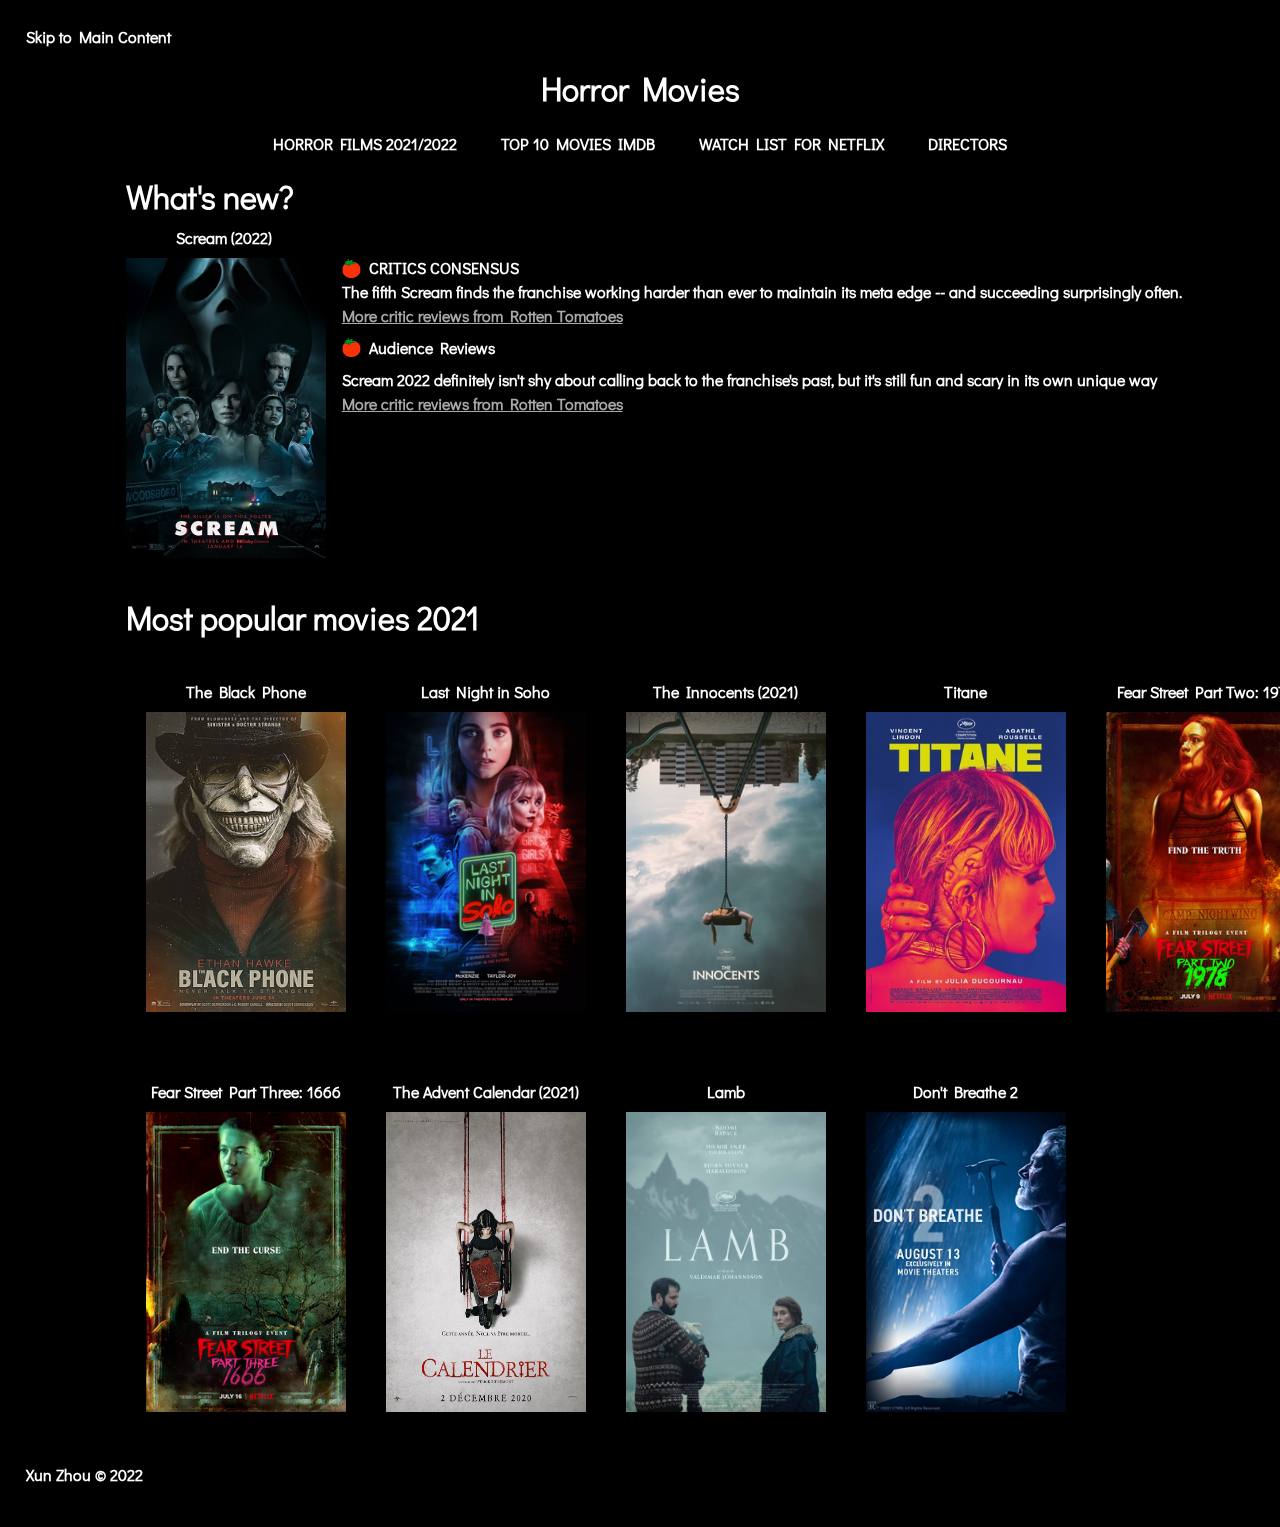
<file: index.html>
<!DOCTYPE html>
<html lang="en">
<head>
    <meta charset="UTF-8">
    <title>Horror Films 2021</title>
    <link href="https://fonts.googleapis.com/css2?family=Didact+Gothic&display=swap" rel="stylesheet">
    <link href="css/style.css" rel="stylesheet">
    <link rel="icon" type="image/x-icon" href="images/favicon.ico" />
</head>
<body>
    <a class = "skip" href="#main">Skip to Main Content</a>
    <header>
        <h1>Horror Movies</h1>
        <!-- Navigation-->
        <nav>
            <li class="hovernav"><a href="index.html">Horror Films 2021/2022</a></li>
            <li class="hovernav"><a href="imdb.html">Top 10 Movies IMDb</a></li>
            <li class="hovernav"><a href="netflix.html">Watch list for Netflix</a></li>
            <li class="hovernav"><a href="director.html">Directors</a></li>
        </nav>
    </header>

    <main>
        <section class="main-section first-section" id="new">
            <div class="main-section-content">
                <h1 id="main">What's new?</h1>
                <h4>Scream (2022)</h4>
                <img src="images/scream_2022.jpg" alt="Scream_2022" width="200" height="300"/>
                <div class="review">
                    <p><img src="images/tomatometer-fresh.svg" alt="rotten tomatoes"/> &nbsp; CRITICS CONSENSUS</p>
                    <p>The fifth Scream finds the franchise working harder than ever to maintain its meta edge -- and succeeding surprisingly often.</p>
                    <p><a href="https://www.rottentomatoes.com/m/scream_2022/reviews?intcmp=rt-what-to-know_read-critics-reviews">More critic reviews from Rotten Tomatoes</a></p>
                    <p style="line-height: 1.5em"><img src="images/tomatometer-fresh.svg" alt="rotten tomatoes" style="bottom: 0; top: 2px"/> &nbsp; Audience Reviews</p>
                    <p>Scream 2022 definitely isn't shy about calling back to the franchise's past, but it's still fun and scary in its own unique way</p>
                    <p><a href="https://www.rottentomatoes.com/m/scream_2022/reviews?type=user&intcmp=rt-what-to-know_read-audience-reviews">More critic reviews from Rotten Tomatoes</a></p>
                </div>

            </div>
        </section>

        <section class="main-section second-section" id="popular">
            <div class="main-section-content">
                <h1>Most popular movies 2021</h1>
                <div class="grid">
                    <div class="box">
                        <h4>The Black Phone</h4>
                        <img src="images/the_black_phone.jpg" alt="The_Black_Phone" width="200" height="300"/>
                    </div>
                    <div class="box">
                        <h4>Last Night in Soho</h4>
                        <img src="images/last_night_in_soho_(2021)_poster.jpg" alt="Last_Night_in_Soho" width="200" height="300"/>
                    </div>
                    <div class="box">
                        <h4>The Innocents (2021)</h4>
                        <img src="images/the_innocents_(2021_film).jpg" alt="The Innocents (2021)" width="200" height="300"/>
                    </div>
                    <div class="box">
                        <h4>Titane</h4>
                        <img src="images/titane_poster.jpeg" alt="Titane" width="200" height="300"/>
                    </div>
                    <div class="box">
                        <h4>Fear Street Part Two: 1978</h4>
                        <img src="images/fear_street_part_two_1978_teaser_poster.png" alt="Fear Street Part Two: 1978" width="200" height="300"/>
                    </div>
                    <div class="box">
                        <h4>Fear Street Part Three: 1666</h4>
                        <img src="images/fear_street_part_three_1666_teaser_poster.png" alt="Fear Street Part Three: 1666" width="200" height="300"/>
                    </div>
                    <div class="box">
                        <h4>The Advent Calendar (2021)</h4>
                        <img src="images/the_advent_calendar.jpg" alt="The Advent Calendar (2021)" width="200" height="300"/>
                    </div>
                    <div class="box">
                        <h4>Lamb</h4>
                        <img src="images/lamb.jpg" alt="The 7Advent Calendar (2021)" width="200" height="300"/>
                    </div>
                    <div class="box">
                        <h4>Don't Breathe 2</h4>
                        <img src="images/dont_breathe.jpg" alt="Don't Breathe 2" width="200" height="300"/>
                    </div>
                </div>
            </div>
        </section>
    </main>
    <footer>
        <p>Xun Zhou &copy; 2022</p>
    </footer>
</body>
</html>
</file>
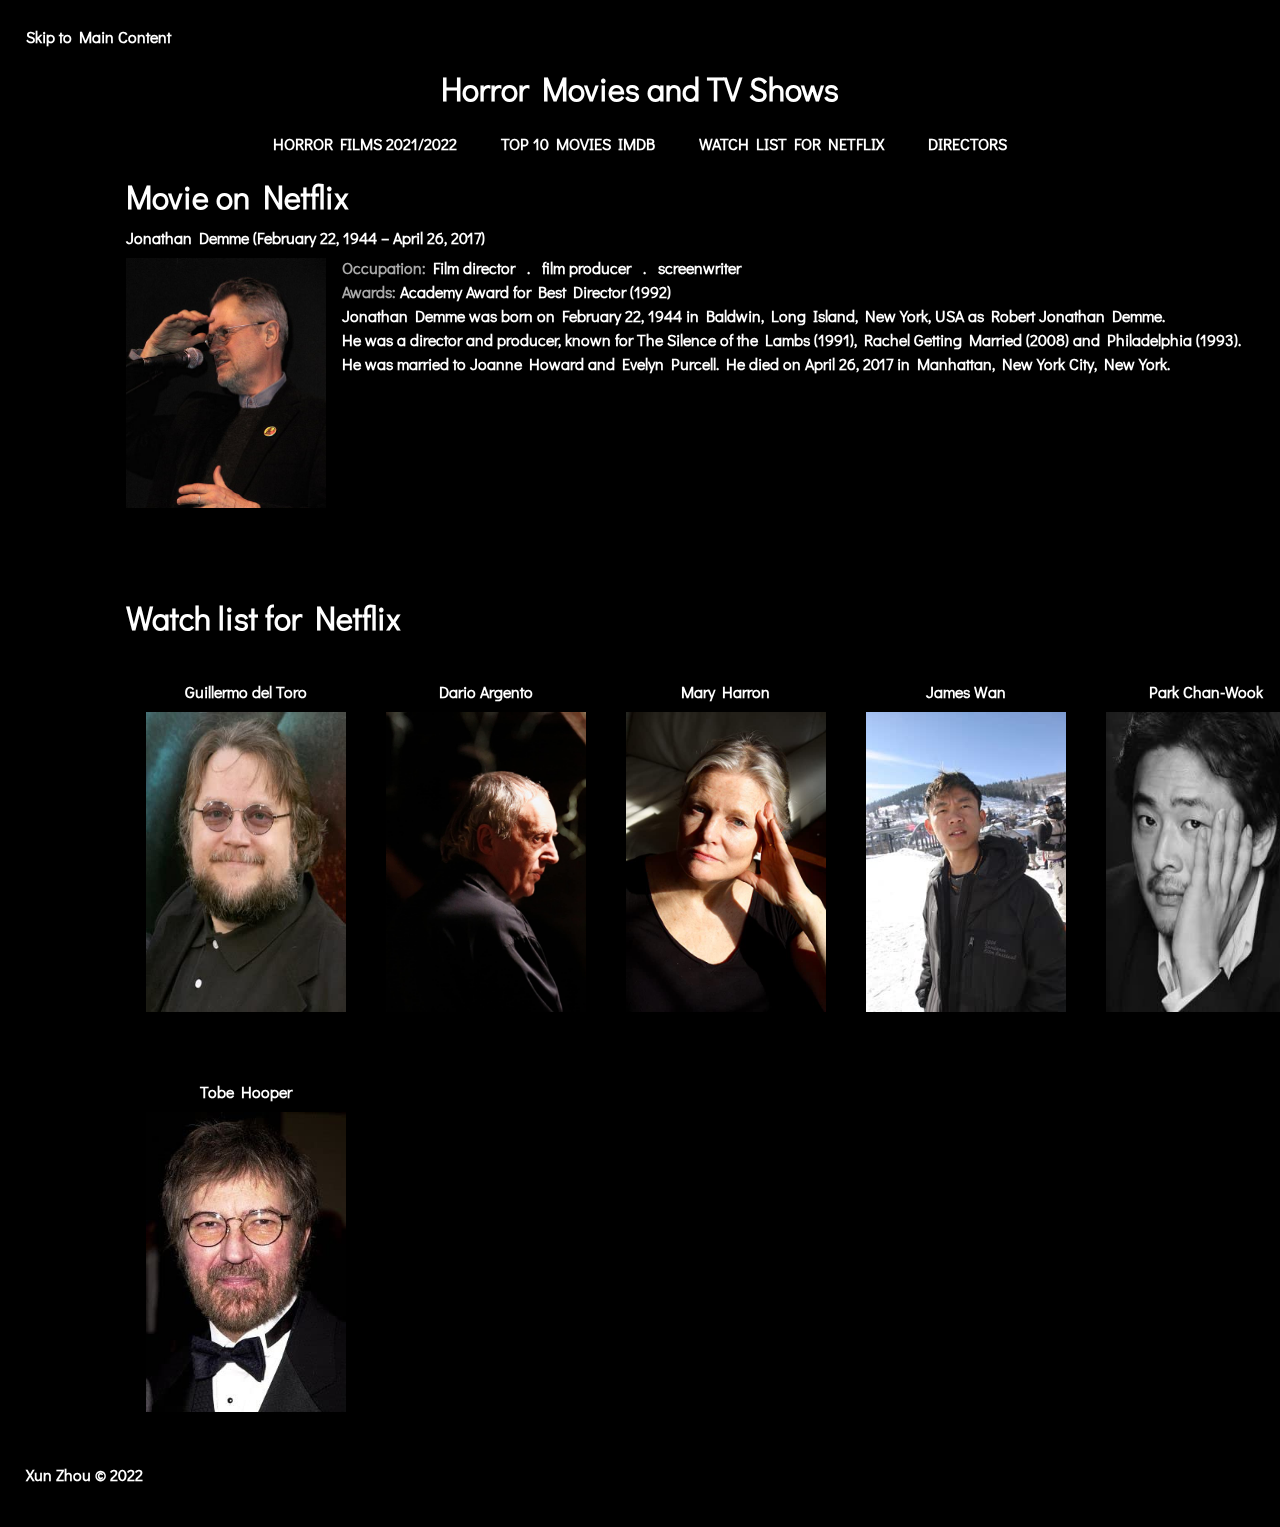
<file: director.html>
<!DOCTYPE html>
<html lang="en">
<head>
    <meta charset="UTF-8">
    <title>Horror Movie Directors</title>
    <link href="https://fonts.googleapis.com/css2?family=Didact+Gothic&display=swap" rel="stylesheet">
    <link href="css/style.css" rel="stylesheet">
    <link rel="icon" type="image/x-icon" href="images/favicon.ico" />
</head>
<body>
    <a class = "skip" href="#main">Skip to Main Content</a>
    <header>
        <h1>Horror Movies and TV Shows</h1>
        <!-- Navigation-->
        <nav>
            <li class="hovernav"><a href="index.html">Horror Films 2021/2022</a></li>
            <li class="hovernav"><a href="imdb.html">Top 10 Movies IMDb</a></li>
            <li class="hovernav"><a href="netflix.html">Watch list for Netflix</a></li>
            <li class="hovernav"><a href="director.html">Directors</a></li>
        </nav>
    </header>

    <main>
        <section class="main-section first-section" id="netflix">
            <div class="main-section-content">
                <h1 id="main">Movie on Netflix</h1>
                <h4 style="margin-left: 0">Jonathan Demme (February 22, 1944 – April 26, 2017)</h4>
                <img src="images/jondemme.jpg" alt="Jonathan_Demme" width="200" height="250"/>
                <div class="review">
                    <p><span>Occupation: </span>Film director &nbsp; . &nbsp; film producer &nbsp; . &nbsp; screenwriter</p>
                    <p><span>Awards: </span>Academy Award for Best Director (1992)</p>
                    <p>Jonathan Demme was born on February 22, 1944 in Baldwin, Long Island, New York, USA as Robert Jonathan Demme. </p>
                    <p>He was a director and producer, known for The Silence of the Lambs (1991), Rachel Getting Married (2008) and Philadelphia (1993).</p>
                    <p> He was married to Joanne Howard and Evelyn Purcell. He died on April 26, 2017 in Manhattan, New York City, New York.</p>
                </div>

            </div>
        </section>
        <section class="main-section second-section" id="popular">
            <div class="main-section-content">
                <h1>Watch list for Netflix</h1>
                <div class="grid">
                    <div class="box">
                        <h4>Guillermo del Toro</h4>
                        <img src="images/guillermo_del_toro.jpg" alt="Guillermo del Toro" width="200" height="300"/>
                    </div>
                    <div class="box">
                        <h4>Dario Argento</h4>
                        <img src="images/dario_argento.jpg" alt="Dario Argento" width="200" height="300"/>
                    </div>
                    <div class="box">
                        <h4>Mary Harron</h4>
                        <img src="images/mary_harron.jpg" alt="Mary Harron" width="200" height="300"/>
                    </div>
                    <div class="box">
                        <h4>James Wan</h4>
                        <img src="images/james_wan.jpg" alt="James Wan" width="200" height="300"/>
                    </div>
                    <div class="box">
                        <h4>Park Chan-Wook</h4>
                        <img src="images/park_chan-wook.jpg" alt="Park Chan-Wook" width="200" height="300"/>
                    </div>
                    <div class="box">
                        <h4>Tobe Hooper</h4>
                        <img src="images/tobe_hooper.jpg" alt="Tobe Hooper" width="200" height="300"/>
                    </div>
                </div>
            </div>
        </section>

    </main>

    <footer>
        <p>Xun Zhou &copy; 2022</p>
    </footer>
</body>
</html>
</file>
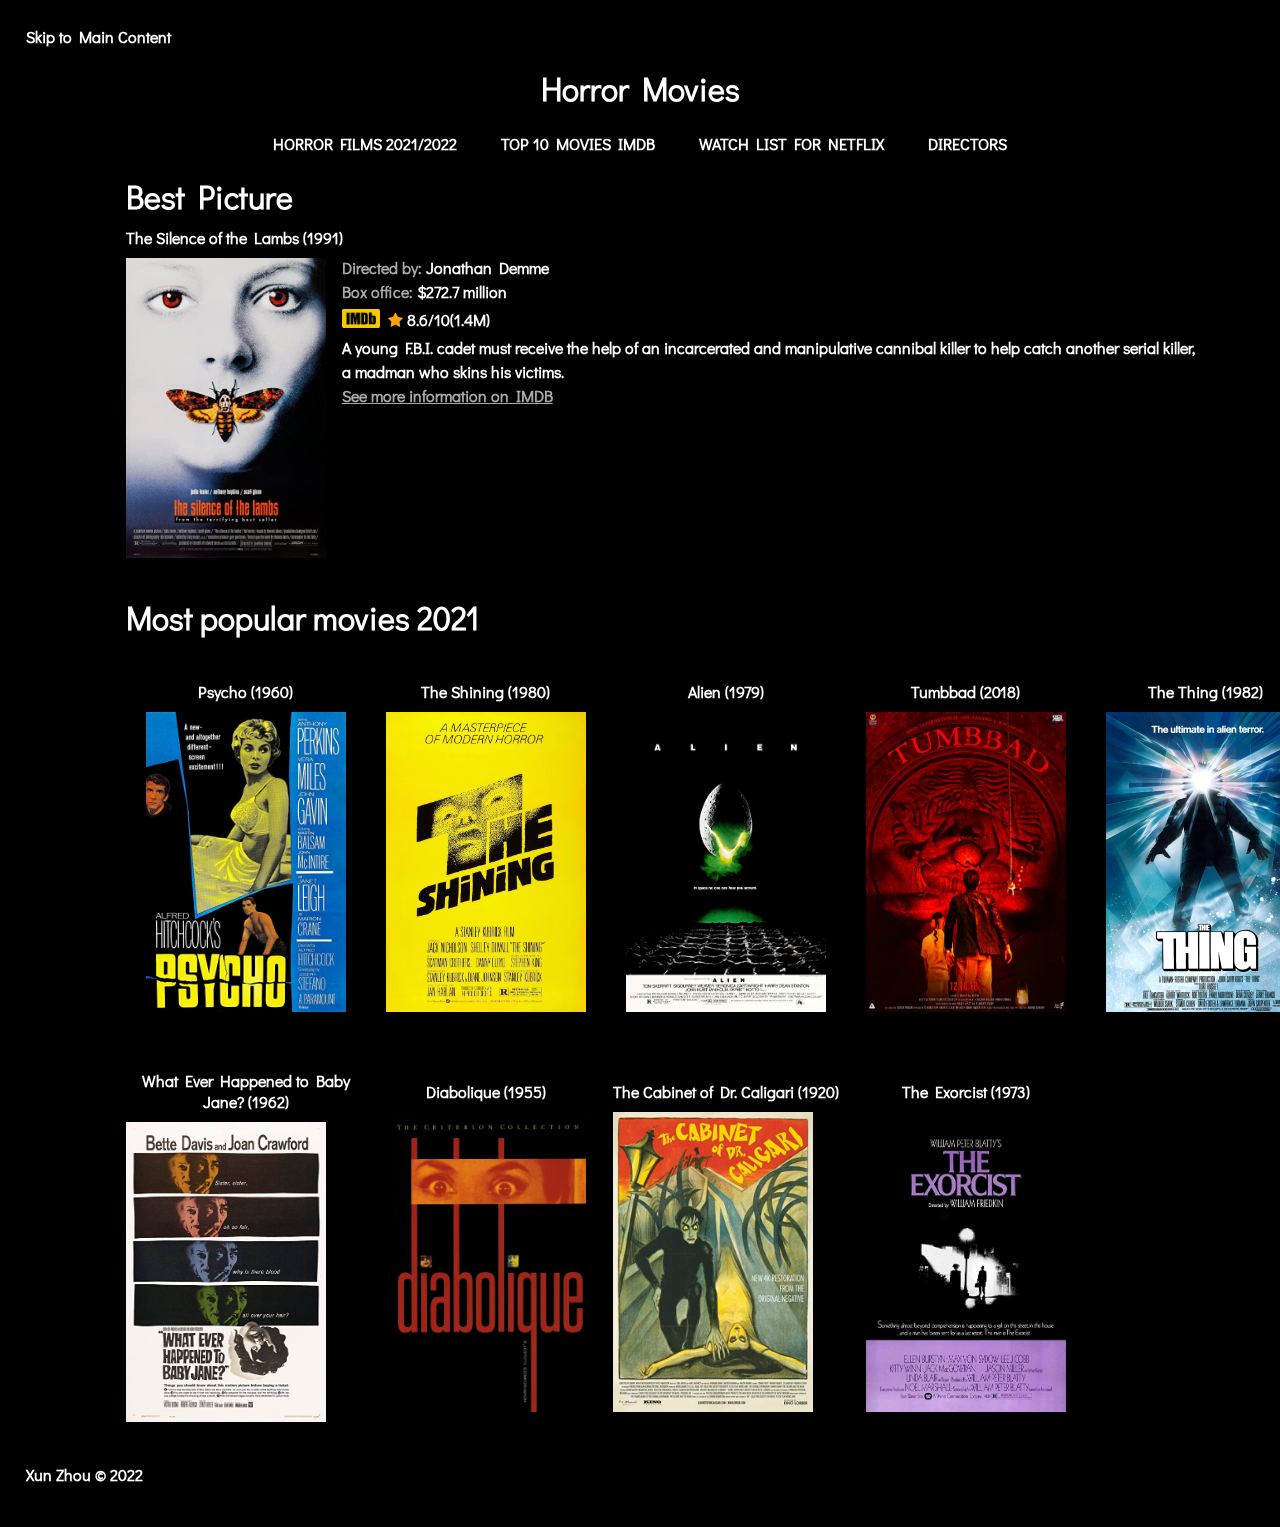
<file: imdb.html>
<!DOCTYPE html>
<html lang="en">
<head>
    <meta charset="UTF-8">
    <title>Top 10 Movies IMDb</title>
    <link href="https://fonts.googleapis.com/css2?family=Didact+Gothic&display=swap" rel="stylesheet">
    <link rel="stylesheet" href="https://cdnjs.cloudflare.com/ajax/libs/font-awesome/4.7.0/css/font-awesome.min.css">
    <link href="css/style.css" rel="stylesheet">
    <link rel="icon" type="image/x-icon" href="images/favicon.ico" />
</head>
<body>
    <a class = "skip" href="#main">Skip to Main Content</a>
    <header>
        <h1>Horror Movies</h1>
        <!-- Navigation-->
        <nav>
            <li class="hovernav"><a href="index.html">Horror Films 2021/2022</a></li>
            <li class="hovernav"><a href="imdb.html">Top 10 Movies IMDb</a></li>
            <li class="hovernav"><a href="netflix.html">Watch list for Netflix</a></li>
            <li class="hovernav"><a href="director.html">Directors</a></li>
        </nav>
    </header>

    <main>
        <section class="main-section first-section" id="oscar">
            <div class="main-section-content">
                <h1 id="main">Best Picture</h1>
                <h4 style="margin-left: 0">The Silence of the Lambs (1991)</h4>
                <img src="images/the_silence_of_the_lambs.jpg" alt="The Silence of the Lambs (1991)" width="200" height="300"/>
                <div class="review">
                    <p><span>Directed by: </span>Jonathan Demme</p>
                    <p><span>Box office: </span>$272.7 million</p>
                    <p style="margin: 0"><img src="images/180px-imdb_logo_2016.svg.png" alt="imdb" style="bottom: 2.5px"/> &nbsp; <span class="fa fa-star checked" style="color:orange;"></span>&nbsp;8.6/10(1.4M)</p>
                    <p>A young F.B.I. cadet must receive the help of an incarcerated and manipulative cannibal killer to help catch another serial killer,</p>
                    <p>a madman who skins his victims.</p>
                    <p><a href="https://www.imdb.com/title/tt0102926/?ref_=nv_sr_srsg_0">See more information on IMDB</a></p>
                </div>

            </div>
        </section>

        <section class="main-section second-section" id="popular">
            <div class="main-section-content">
                <h1>Most popular movies 2021</h1>
                <div class="grid">
                    <div class="box">
                        <h4>Psycho (1960)</h4>
                        <img src="images/psycho.jpg" alt="Psycho (1960)" width="200" height="300"/>
                    </div>
                    <div class="box">
                        <h4>The Shining (1980)</h4>
                        <img src="images/the_shining.jpg" alt="The Shining (1980)" width="200" height="300"/>
                    </div>
                    <div class="box">
                        <h4>Alien (1979)</h4>
                        <img src="images/alien.jpg" alt="Alien (1979)" width="200" height="300"/>
                    </div>
                    <div class="box">
                        <h4>Tumbbad (2018)</h4>
                        <img src="images/tumbbad.jpg" alt="Tumbbad (2018)" width="200" height="300"/>
                    </div>
                    <div class="box">
                        <h4>The Thing (1982)</h4>
                        <img src="images/the_thing.jpg" alt="The Thing (1982)" width="200" height="300"/>
                    </div>
                    <div class="box">
                        <h4>What Ever Happened to Baby Jane? (1962)</h4>
                        <img src="images/baby_jane.jpg" alt="What Ever Happened to Baby Jane? (1962)" width="200" height="300"/>
                    </div>
                    <div class="box">
                        <h4>Diabolique (1955)</h4>
                        <img src="images/diabolique.jpg" alt="Diabolique (1955)" width="200" height="300"/>
                    </div>
                    <div class="box">
                        <h4>The Cabinet of Dr. Caligari (1920)</h4>
                        <img src="images/cabinet.jpg" alt="The Cabinet of Dr. Caligari (1920)" width="200" height="300"/>
                    </div>
                    <div class="box">
                        <h4>The Exorcist (1973)</h4>
                        <img src="images/exorcist.jpg" alt="The Exorcist (1973)" width="200" height="300"/>
                    </div>
                </div>
            </div>
        </section>
        </div>
    </main>

    <footer>
        <p>Xun Zhou &copy; 2022</p>
    </footer>
</body>
</html>
</file>
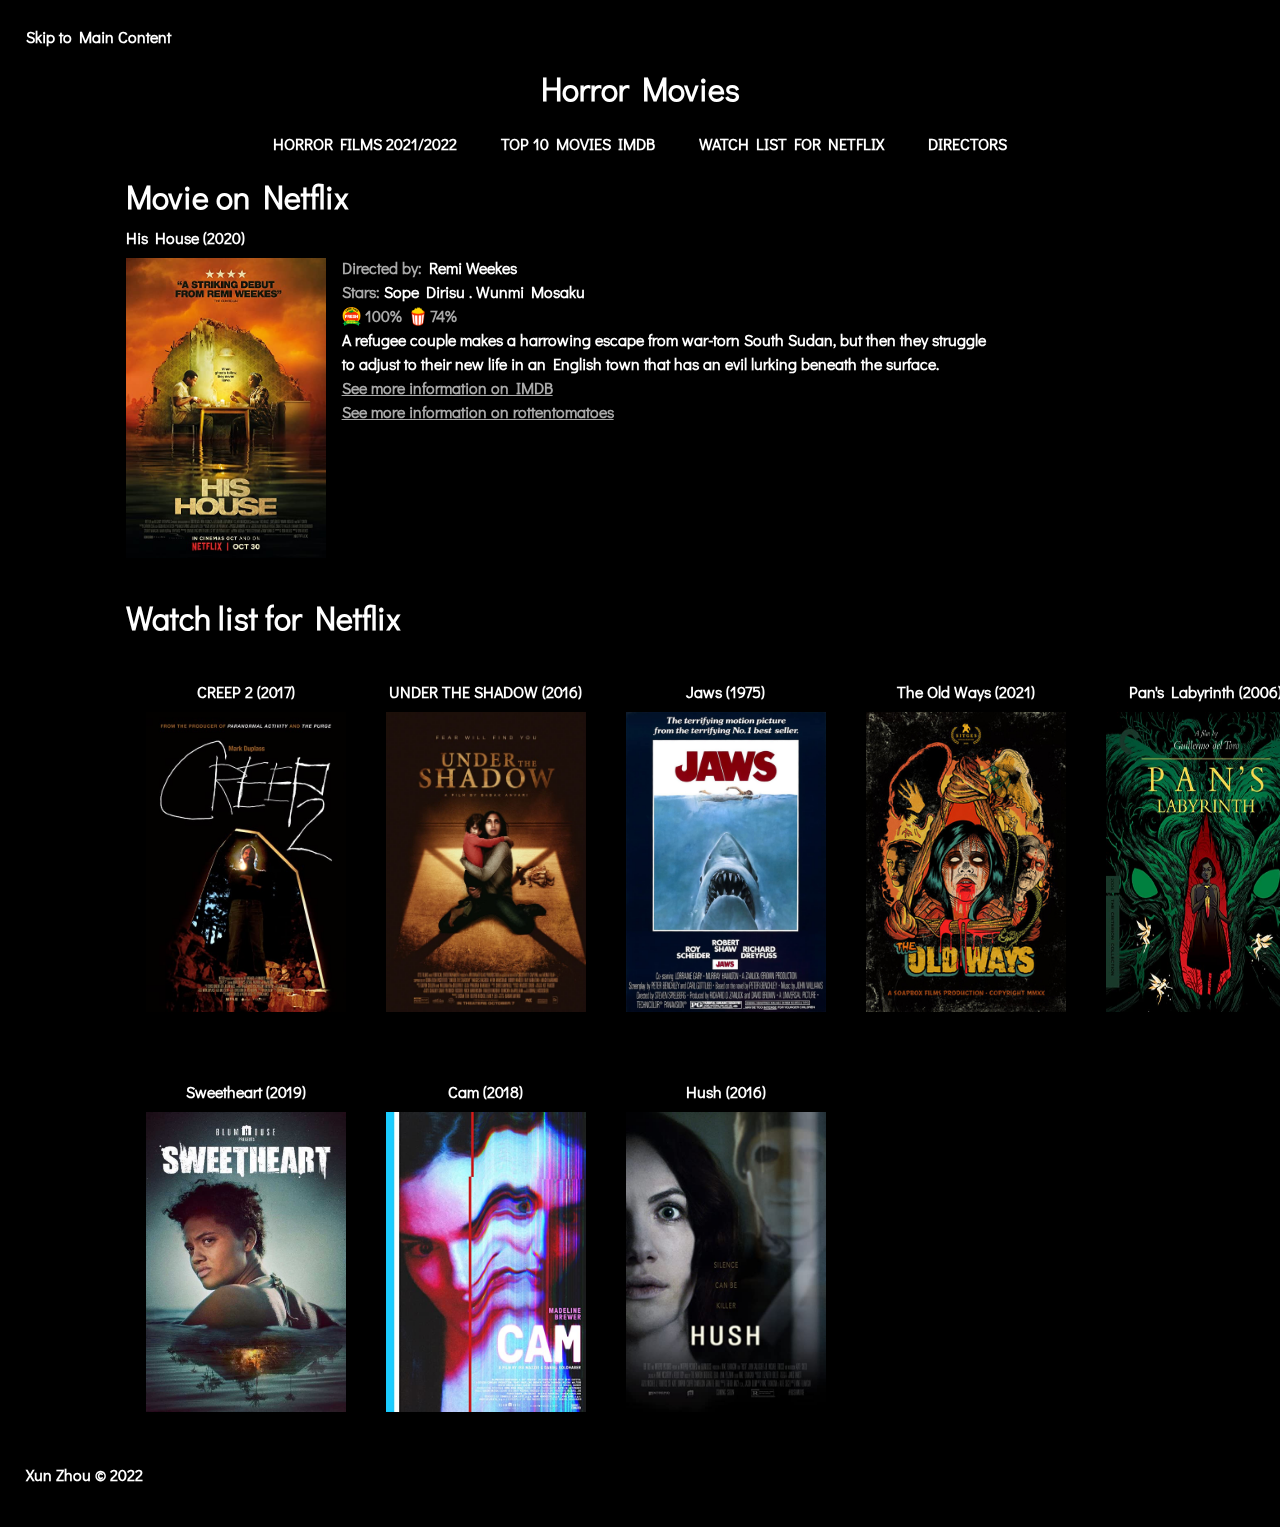
<file: netflix.html>
<!DOCTYPE html>
<html lang="en">
<head>
    <meta charset="UTF-8">
    <title>Horror Films Nominated for Oscar’s Best Picture</title>
    <link href="https://fonts.googleapis.com/css2?family=Didact+Gothic&display=swap" rel="stylesheet">
    <link href="css/style.css" rel="stylesheet">
    <link rel="icon" type="image/x-icon" href="images/favicon.ico" />
</head>
<body>
<header>
    <a class = "skip" href="#main">Skip to Main Content</a>
    <header>
        <h1>Horror Movies</h1>
        <!-- Navigation-->
        <nav>
            <li class="hovernav"><a href="index.html">Horror Films 2021/2022</a></li>
            <li class="hovernav"><a href="imdb.html">Top 10 Movies IMDb</a></li>
            <li class="hovernav"><a href="netflix.html">Watch list for Netflix</a></li>
            <li class="hovernav"><a href="director.html">Directors</a></li>
        </nav>
    </header>

    <main>
        <section class="main-section first-section" id="netflix">
            <div class="main-section-content">
                <h1 id="main">Movie on Netflix</h1>
                <h4 style="margin-left: 0">His House (2020)</h4>
                <img src="images/hishouse.jpg" alt="His House" width="200" height="300"/>
                <div class="review">
                    <p><span>Directed by: </span>Remi Weekes</p>
                    <p><span>Stars: </span>Sope Dirisu . Wunmi Mosaku </p>
                    <p style="margin: 0"><img src="images/certified_fresh_2018.svg.png" alt="certified fresh"/> <span style="position: relative;right:10px">100%</span> <img src="images/80px-rotten_tomatoes_positive_audience.svg.png" alt='rotten tomatoes positive audience' style="left:50px;"/> &nbsp;<span style="position: relative;left:10px">74%</span></p>
                    <p>A refugee couple makes a harrowing escape from war-torn South Sudan, but then they struggle</p>
                    <p>to adjust to their new life in an English town that has an evil lurking beneath the surface.</p>
                    <p><a href="https://www.imdb.com/title/tt8508734/?ref_=nv_sr_srsg_0">See more information on IMDB</a></p>
                    <p><a href="https://www.rottentomatoes.com/m/his_house">See more information on rottentomatoes</a></p>

                </div>

            </div>
        </section>

        <section class="main-section second-section" id="popular">
            <div class="main-section-content">
                <h1>Watch list for Netflix</h1>
                <div class="grid">
                    <div class="box">
                        <h4>CREEP 2 (2017)</h4>
                        <img src="images/creep2.jpg" alt="creep2" width="200" height="300"/>
                    </div>
                    <div class="box">
                        <h4>UNDER THE SHADOW (2016)</h4>
                        <img src="images/under_the_shadow.jpg" alt="UNDER THE SHADOW (2016)" width="200" height="300"/>
                    </div>
                    <div class="box">
                        <h4>Jaws (1975)</h4>
                        <img src="images/jaws.jpg" alt="Jaws (1975)" width="200" height="300"/>
                    </div>
                    <div class="box">
                        <h4>The Old Ways (2021)</h4>
                        <img src="images/the_old_ways_(2020)_poster.jpg" alt="THE OLD WAYS (2021)" width="200" height="300"/>
                    </div>
                    <div class="box">
                        <h4>Pan's Labyrinth (2006)</h4>
                        <img src="images/pans.jpg" alt="Pan's Labyrinth (2006)" width="200" height="300"/>
                    </div>
                    <div class="box">
                        <h4>Sweetheart (2019)</h4>
                        <img src="images/sweetheart.jpg" alt="sweetheart (2019)" width="200" height="300"/>
                    </div>
                    <div class="box">
                        <h4>Cam (2018)</h4>
                        <img src="images/cam.jpg" alt="Rosemary's Baby (1968)" width="200" height="300"/>
                    </div>
                    <div class="box">
                        <h4>Hush (2016)</h4>
                        <img src="images/hush.jpg" alt="Hush (2016)" width="200" height="300"/>
                    </div>
                </div>
            </div>
            </div>
        </section>
    </main>
    <footer>
        <p>Xun Zhou &copy; 2022</p>
    </footer>
</header>

</body>
</html>
</file>
<file: css/style.css>
body {
    background-color: rgba(0,0,0,1);
    font-weight:600;
    color: white;
    font-family: 'Didact Gothic', sans-serif;
}

h4 {
    margin: 0 0 10px 0;
    text-align:center;
}

.hovernav{
    display:inline-block;
    backface-visibility: hidden;
    vertical-align: middle;
    position:relative;
    box-shadow: 0 0 1px rgba(0,0,0,0);
    tranform: translateZ(0);
    transition-duration: .3s;
    transition-property:transform;
    margin: 0 20px;
}

nav {
    background: none !important;
    text-transform:uppercase;
    text-align:center;
}

li {
    margin-left: 3em;
    margin-right: 3em;
}

a {
    transition: .5s color ease-in-out;
    text-decoration: none;
}

a:visited, a:active, a:link{
    color: white;
}

.hovernav:before{
    position:absolute;
    pointer-events: none;
    z-index:-1;
    content: '';
    top: 100%;
    left: 5%;
    height:10px;
    width:90%;
    opacity:0;
    background: radial-gradient(ellipse at center, rgba(255, 255, 255, 0.35) 0%, rgba(255, 255, 255, 0) 80%);
    /* W3C */
    transition-duration: 0.3s;
    transition-property: transform, opacity;
}

.hovernav:hover, .hovernav:active, .hovernav:focus{
    transform: translateY(-5px);
}
.hovernav:hover:before, .hovernav:active:before, .hovernav:focus:before{
    opacity: 1;
    transform: translateY(-5px);
}

#lyst {
    display: inline-block;
}

main {
    display: block;
}

.grid {
    margin: 0;
    display: grid;
    width: 1200px;
    height: 800px;
    grid-template: 1fr 1fr / 1fr 1fr 1fr 1fr 1fr;
    align-items: center;
    justify-items: center;
}


footer {
    display: block;
    align-items: center;
}

body {
    margin: 1%;
    padding: 1%;
}

.main-section-content h1 {
    text-align: left;
    margin-bottom: 10px;
}

.main-section {
    margin-left: 100px;
}

.first-section img {
    float: left;
}

header h1 {
    text-align:center;
}

.first-section h4 {
    text-align: left;
    margin-left: 50px;
}

.first-section{
    height: 400px;
    width: 1200px;
}

.first-section .review p {
    position: relative;
    left: 1em;
    line-height: 0.5em;
}
.first-section .review a {
    color: #a9a9a9;
    text-decoration: underline;
}

.first-section .review img {
    position: relative;
    height: 1.2em;
    bottom: 5px;
}

.first-section li{
    display:inline;
    margin: 0;
}

ul {
    list-style-image: url('https://en.wikipedia.org/w/skins/Vector/resources/common/images/bullet-icon.svg?d4515');
}


.first-section .review span {
    color: #a9a9a9;
}

img:hover{
    filter: grayscale(50%);
    border: dashed;
}
</file>
